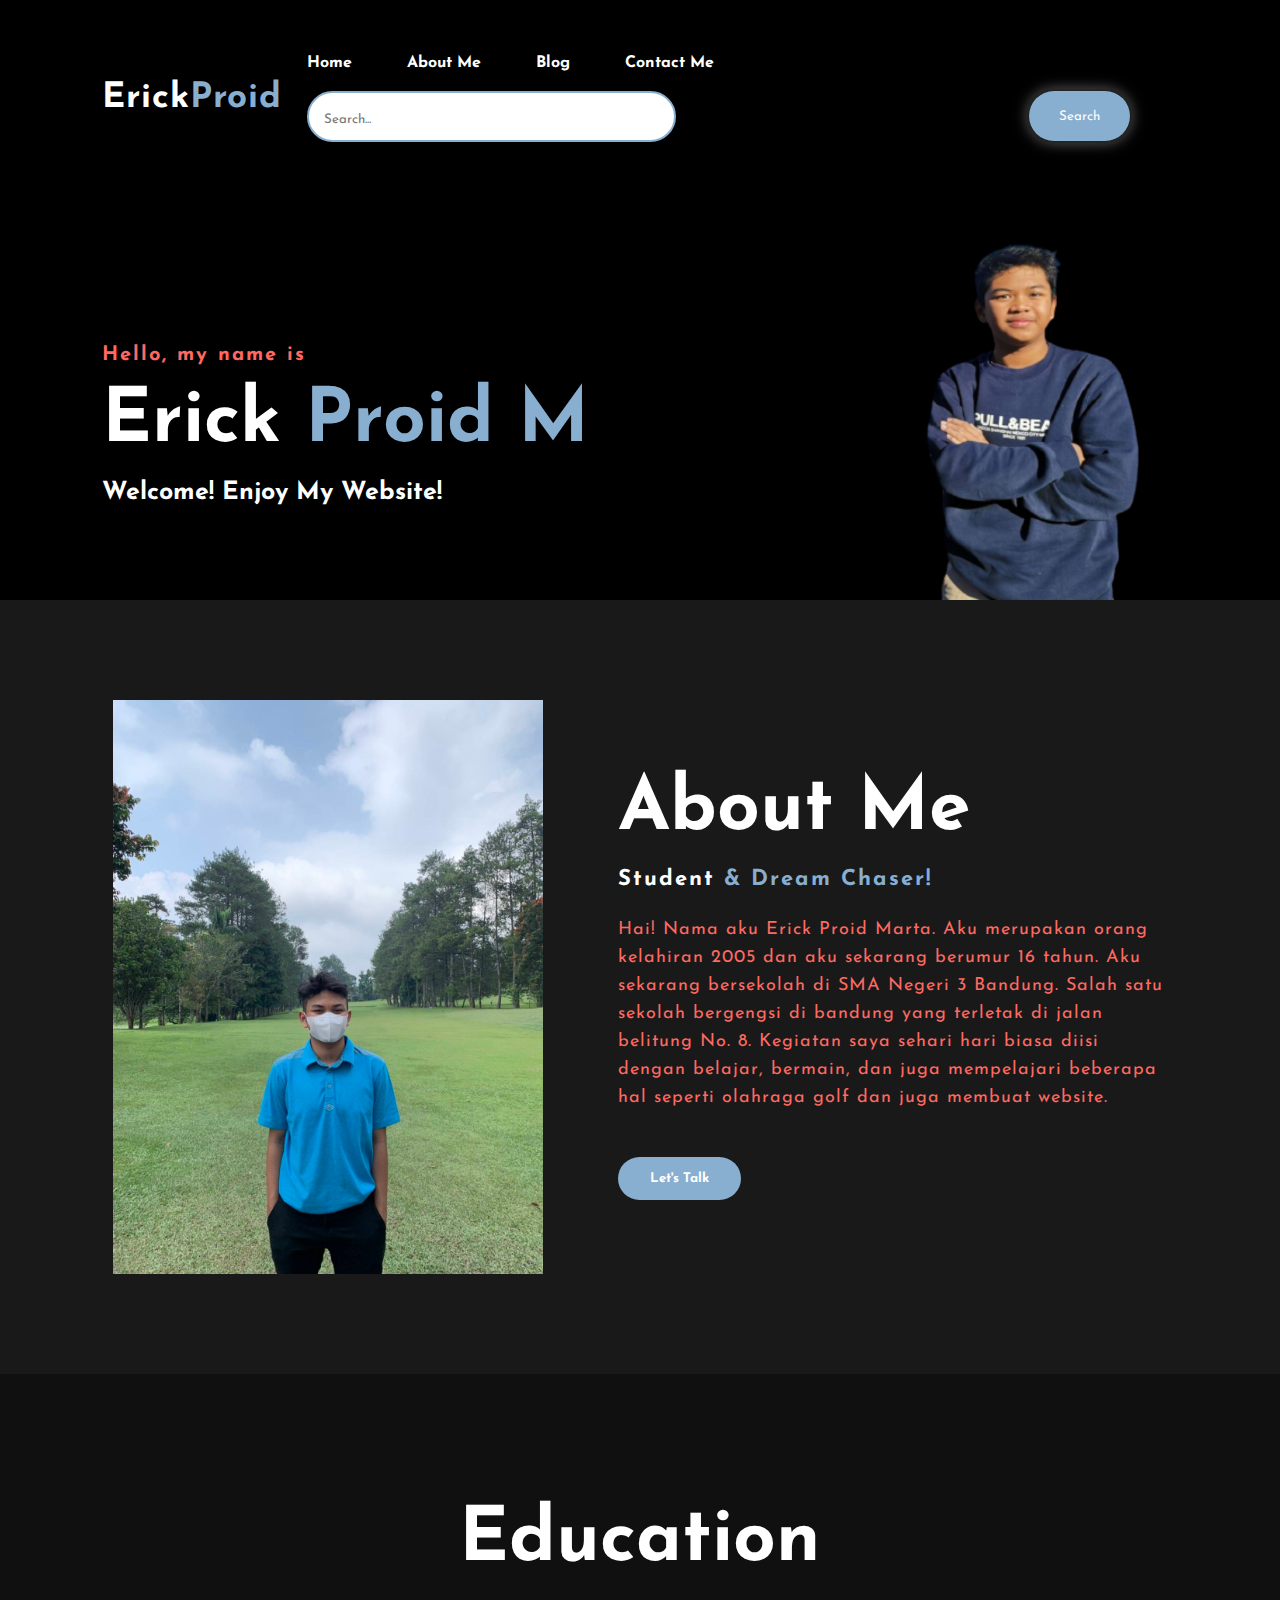
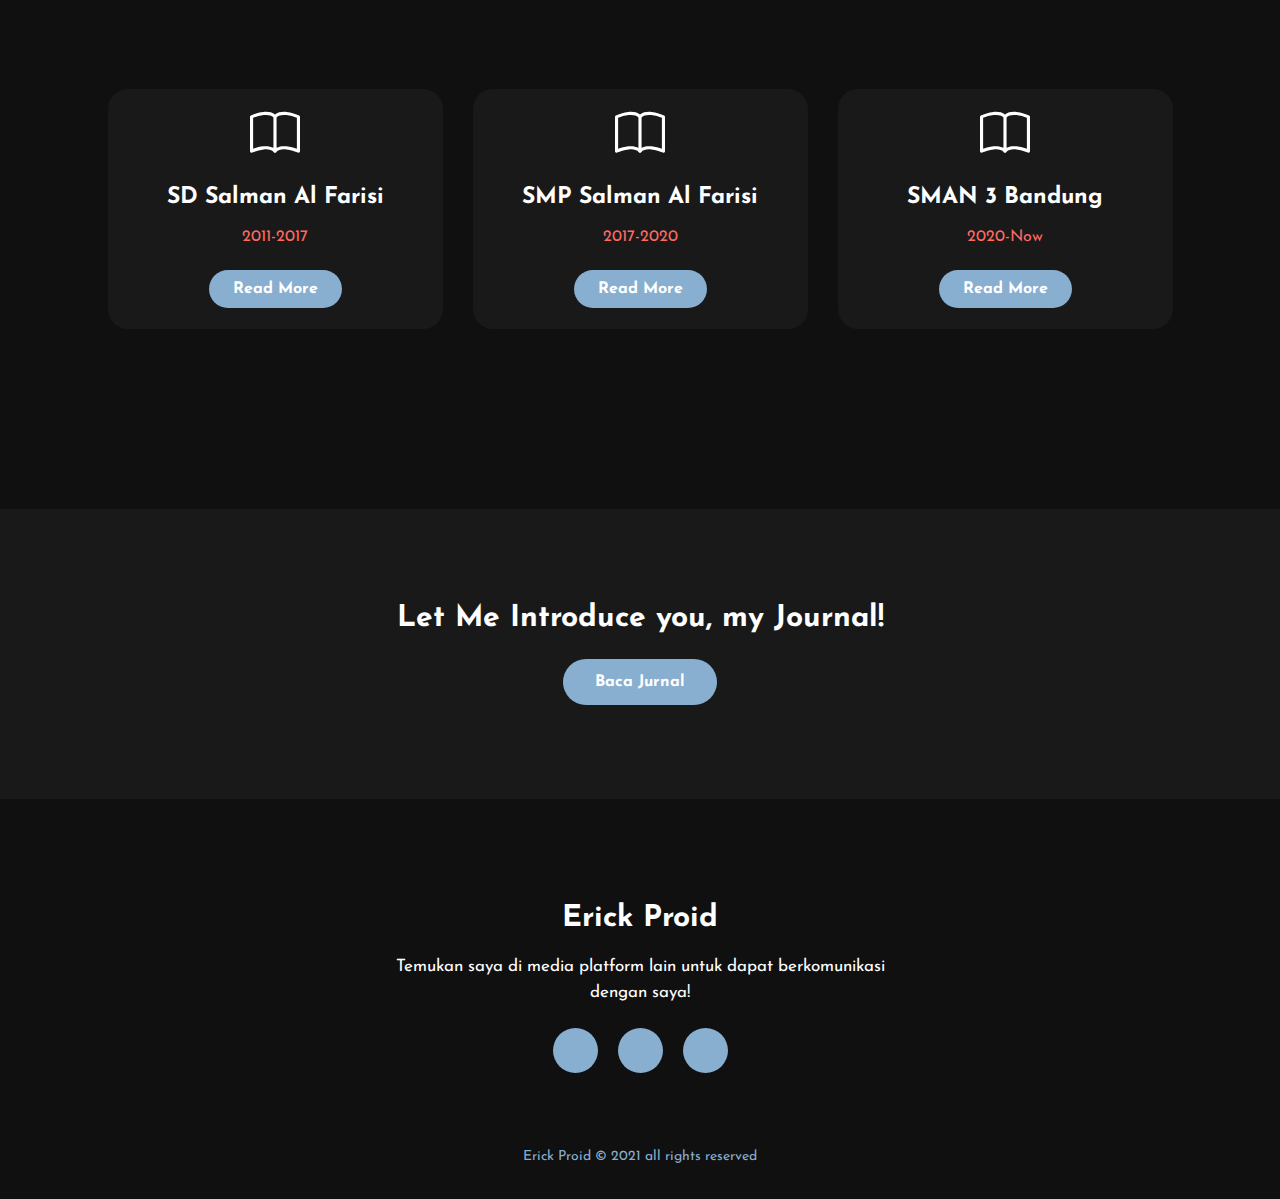
<file: index.html>
<!DOCTYPE html>
<html>
<head>
	<title>Profile Website | Erick Proid</title>
	<link rel="stylesheet" type="text/css" href="css/style.css">

	<link rel="preconnect" href="https://fonts.gstatic.com">
  <link href="https://fonts.googleapis.com/css2?family=Josefin+Sans:ital,wght@0,100;0,200;0,300;0,400;0,500;0,600;0,700;1,100;1,200;1,300;1,400;1,500;1,600;1,700&display=swap" rel="stylesheet">

  <link rel="stylesheet" href="https://cdnjs.cloudflare.com/ajax/libs/font-awesome/5.15.3/css/all.min.css" integrity="sha512-iBBXm8fW90+nuLcSKlbmrPcLa0OT92xO1BIsZ+ywDWZCvqsWgccV3gFoRBv0z+8dLJgyAHIhR35VZc2oM/gI1w==" crossorigin="anonymous" referrerpolicy="no-referrer" />

</head>
<body>
	<!----hero Section start---->

	<div class="hero">
		<nav>
			<h2 class="logo">Erick<span>Proid</span></h2>
			<ul>
				<li><a href="index.html">Home</a></li>
				<li><a href="#">About Me</a></li>
				<li><a href="blog-layout.html">Blog</a></li>
				<li><a href="contact-me.html">Contact Me</a></li>
				<li>
					<div class="searchbox">
					<form> 
						<input type="search" size="50" placeholder="Search...">
						<input type="submit" value="Search">
						</form>
					</div>
				</li>
				</div>
			</ul>
		</nav>

		<div class="content">
			<h4>Hello, my name is</h4>
			<h1>Erick <span>Proid M</span></h1>
			<h3>Welcome! Enjoy My Website!</h3>
		</div>
	</div>

	<!----About section start---->
	<section class="about">
		<div class="main">
			<img src="img/foto-about me.jpg">
			<div class="about-text">
				<h2>About Me</h2>
				<h5>Student <span>& Dream Chaser!</span></h5>
				<p>Hai! Nama aku Erick Proid Marta. Aku merupakan orang kelahiran 2005 dan aku sekarang berumur 16 tahun.
					Aku sekarang bersekolah di SMA Negeri 3 Bandung. Salah satu sekolah bergengsi di bandung yang terletak di 
				    jalan belitung No. 8. Kegiatan saya sehari hari biasa diisi dengan belajar, bermain, dan juga mempelajari 
					beberapa hal seperti olahraga golf dan juga membuat website.</p>
				<button type="button">Let's Talk</button>
			</div>
		</div>
	</section>

	<!-----service section start----------->
	<div class="service">
		<div class="title">
			<h2>Education</h2>
		</div>

		<div class="box">
			<div class="card">
				<svg xmlns="http://www.w3.org/2000/svg" width="50" height="50" fill="white" class="bi bi-book" viewBox="0 0 16 16">
					<path d="M1 2.828c.885-.37 2.154-.769 3.388-.893 1.33-.134 2.458.063 3.112.752v9.746c-.935-.53-2.12-.603-3.213-.493-1.18.12-2.37.461-3.287.811V2.828zm7.5-.141c.654-.689 1.782-.886 3.112-.752 1.234.124 2.503.523 3.388.893v9.923c-.918-.35-2.107-.692-3.287-.81-1.094-.111-2.278-.039-3.213.492V2.687zM8 1.783C7.015.936 5.587.81 4.287.94c-1.514.153-3.042.672-3.994 1.105A.5.5 0 0 0 0 2.5v11a.5.5 0 0 0 .707.455c.882-.4 2.303-.881 3.68-1.02 1.409-.142 2.59.087 3.223.877a.5.5 0 0 0 .78 0c.633-.79 1.814-1.019 3.222-.877 1.378.139 2.8.62 3.681 1.02A.5.5 0 0 0 16 13.5v-11a.5.5 0 0 0-.293-.455c-.952-.433-2.48-.952-3.994-1.105C10.413.809 8.985.936 8 1.783z"/>
				  </svg>
				<h5><br> SD Salman Al Farisi</h5>
				<div class="pra">
					<p>2011-2017</p>

					<p style="text-align: center;">
						<a class="button" href="https://goo.gl/maps/oZptdbUsakcNFCg79">Read More</a>
					</p>
				</div>
			</div>

			<div class="card">
				<svg xmlns="http://www.w3.org/2000/svg" width="50" height="50" fill="white" class="bi bi-book" viewBox="0 0 16 16">
					<path d="M1 2.828c.885-.37 2.154-.769 3.388-.893 1.33-.134 2.458.063 3.112.752v9.746c-.935-.53-2.12-.603-3.213-.493-1.18.12-2.37.461-3.287.811V2.828zm7.5-.141c.654-.689 1.782-.886 3.112-.752 1.234.124 2.503.523 3.388.893v9.923c-.918-.35-2.107-.692-3.287-.81-1.094-.111-2.278-.039-3.213.492V2.687zM8 1.783C7.015.936 5.587.81 4.287.94c-1.514.153-3.042.672-3.994 1.105A.5.5 0 0 0 0 2.5v11a.5.5 0 0 0 .707.455c.882-.4 2.303-.881 3.68-1.02 1.409-.142 2.59.087 3.223.877a.5.5 0 0 0 .78 0c.633-.79 1.814-1.019 3.222-.877 1.378.139 2.8.62 3.681 1.02A.5.5 0 0 0 16 13.5v-11a.5.5 0 0 0-.293-.455c-.952-.433-2.48-.952-3.994-1.105C10.413.809 8.985.936 8 1.783z"/>
				  </svg>
				<h5><br> SMP Salman Al Farisi</h5>
				<div class="pra">
					<p>2017-2020</p>

					<p style="text-align: center;">
						<a class="button" href="https://goo.gl/maps/nqAFo3U5QswgX9gM9">Read More</a>
					</p>
				</div>
			</div>

			<div class="card">
				<svg xmlns="http://www.w3.org/2000/svg" width="50" height="50" fill="white" class="bi bi-book" viewBox="0 0 16 16">
					<path d="M1 2.828c.885-.37 2.154-.769 3.388-.893 1.33-.134 2.458.063 3.112.752v9.746c-.935-.53-2.12-.603-3.213-.493-1.18.12-2.37.461-3.287.811V2.828zm7.5-.141c.654-.689 1.782-.886 3.112-.752 1.234.124 2.503.523 3.388.893v9.923c-.918-.35-2.107-.692-3.287-.81-1.094-.111-2.278-.039-3.213.492V2.687zM8 1.783C7.015.936 5.587.81 4.287.94c-1.514.153-3.042.672-3.994 1.105A.5.5 0 0 0 0 2.5v11a.5.5 0 0 0 .707.455c.882-.4 2.303-.881 3.68-1.02 1.409-.142 2.59.087 3.223.877a.5.5 0 0 0 .78 0c.633-.79 1.814-1.019 3.222-.877 1.378.139 2.8.62 3.681 1.02A.5.5 0 0 0 16 13.5v-11a.5.5 0 0 0-.293-.455c-.952-.433-2.48-.952-3.994-1.105C10.413.809 8.985.936 8 1.783z"/>
				  </svg>
				<h5><br> SMAN 3 Bandung</h5>
				<div class="pra">
					<p>2020-Now</p>

					<p style="text-align: center;">
						<a class="button" href="https://www.google.com/maps/place/SMA+Negeri+3+Bandung/@-6.9122575,107.6127496,17z/data=!3m1!4b1!4m5!3m4!1s0x2e68e76961f736bb:0xec1e28a948930064!8m2!3d-6.9122628!4d107.6149383">Read More</a>
					</p>
				</div>
			</div>
		</div>
	</div>

	<!------Contact Me------>
	<div class="contact-me">
		<p>Let Me Introduce you, my Journal!</p>
		<a class="button-two" href="blog-layout.html">Baca Jurnal</a>
	</div>

	<!------footer start--------->
	<footer>
		<p>Erick Proid</p>
		<p>Temukan saya di media platform lain untuk dapat berkomunikasi 
			dengan saya!</p>
		<div class="social">
			<a href="mailto:erick.proid@gmail.com" target="_blank"><i class="fa fa-envelope fa-lg"
				aria-hidden="true"></i></a>
			<a href="https://instagram.com/erickproid?utm_medium=copy_link"><i class="fab fa-instagram"></i></a>
			<a href="https://youtube.com/channel/UCEWD67o6vJeaQBRnJcL3M0A"><i class="fab fa-youtube"></i></a>
		</div>
		<p class="end">Erick Proid © 2021 all rights reserved</p>
	</footer>
</body>
</html>
</file>
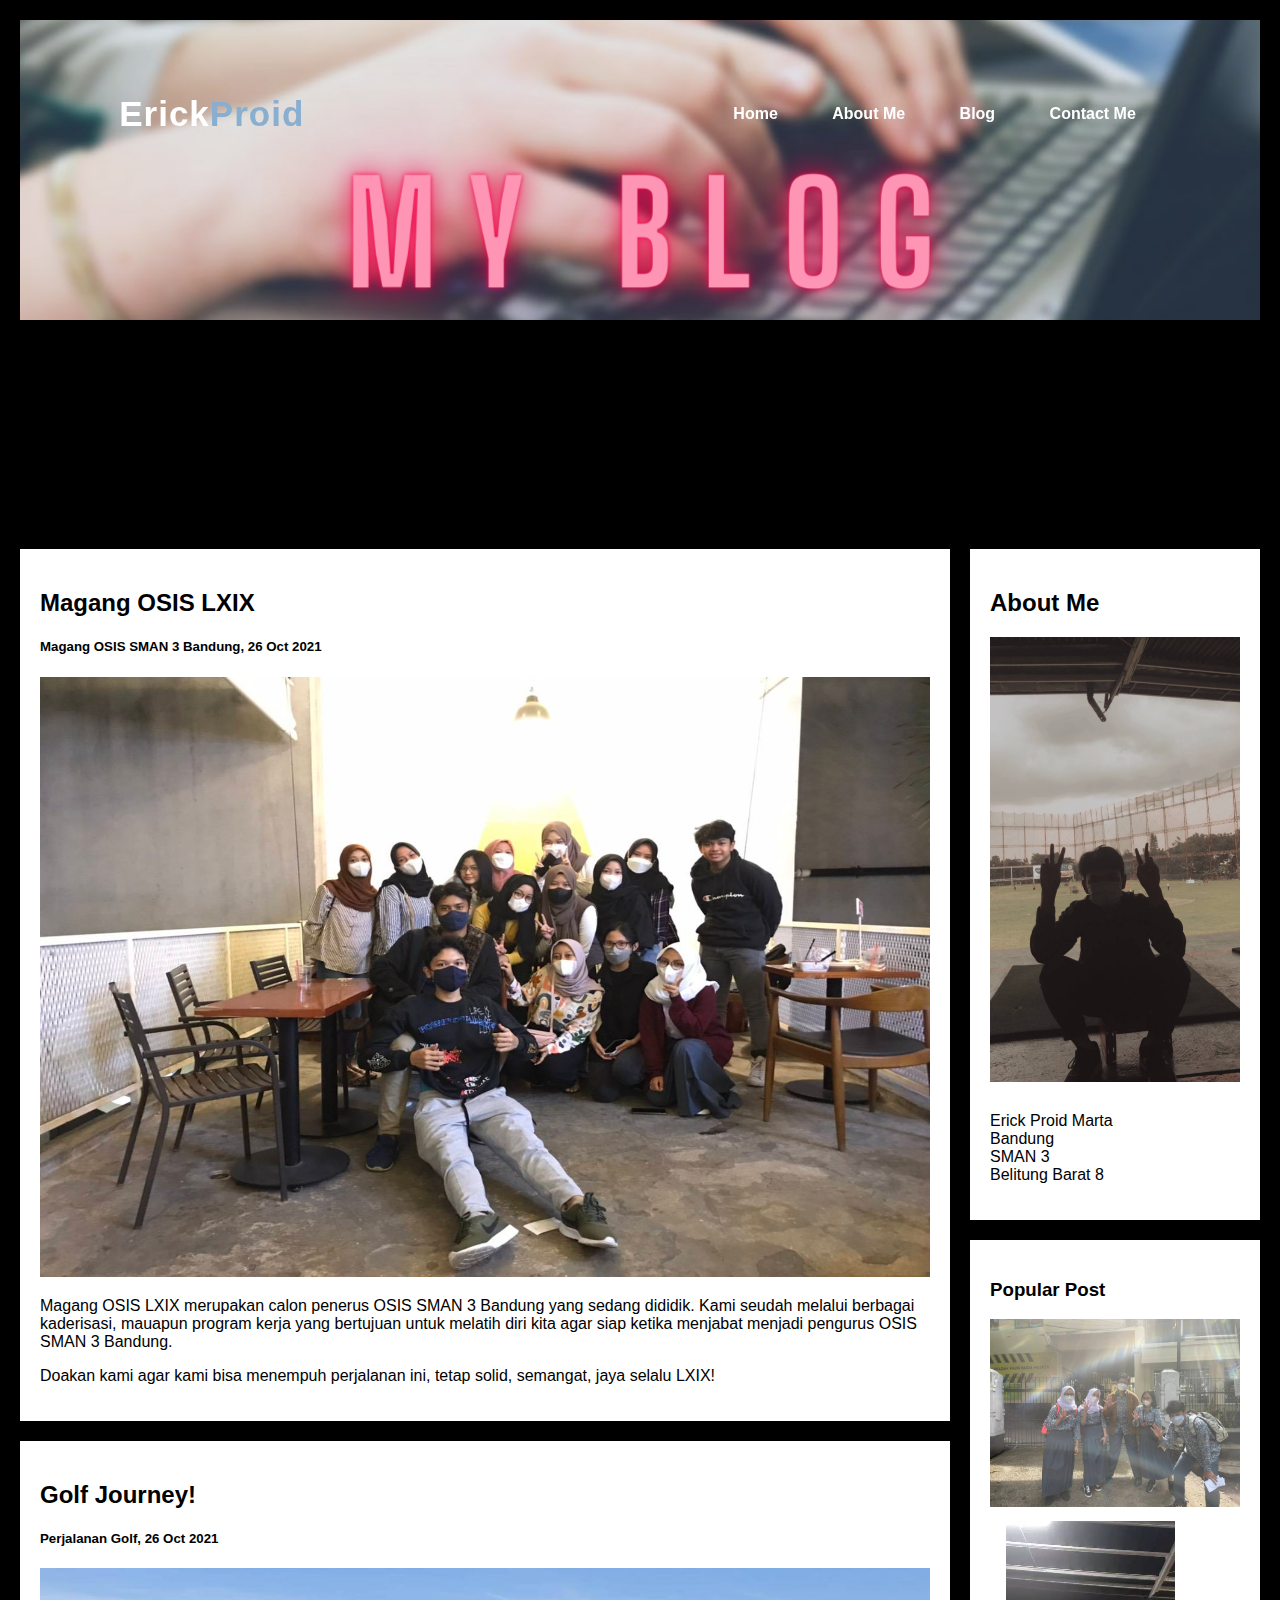
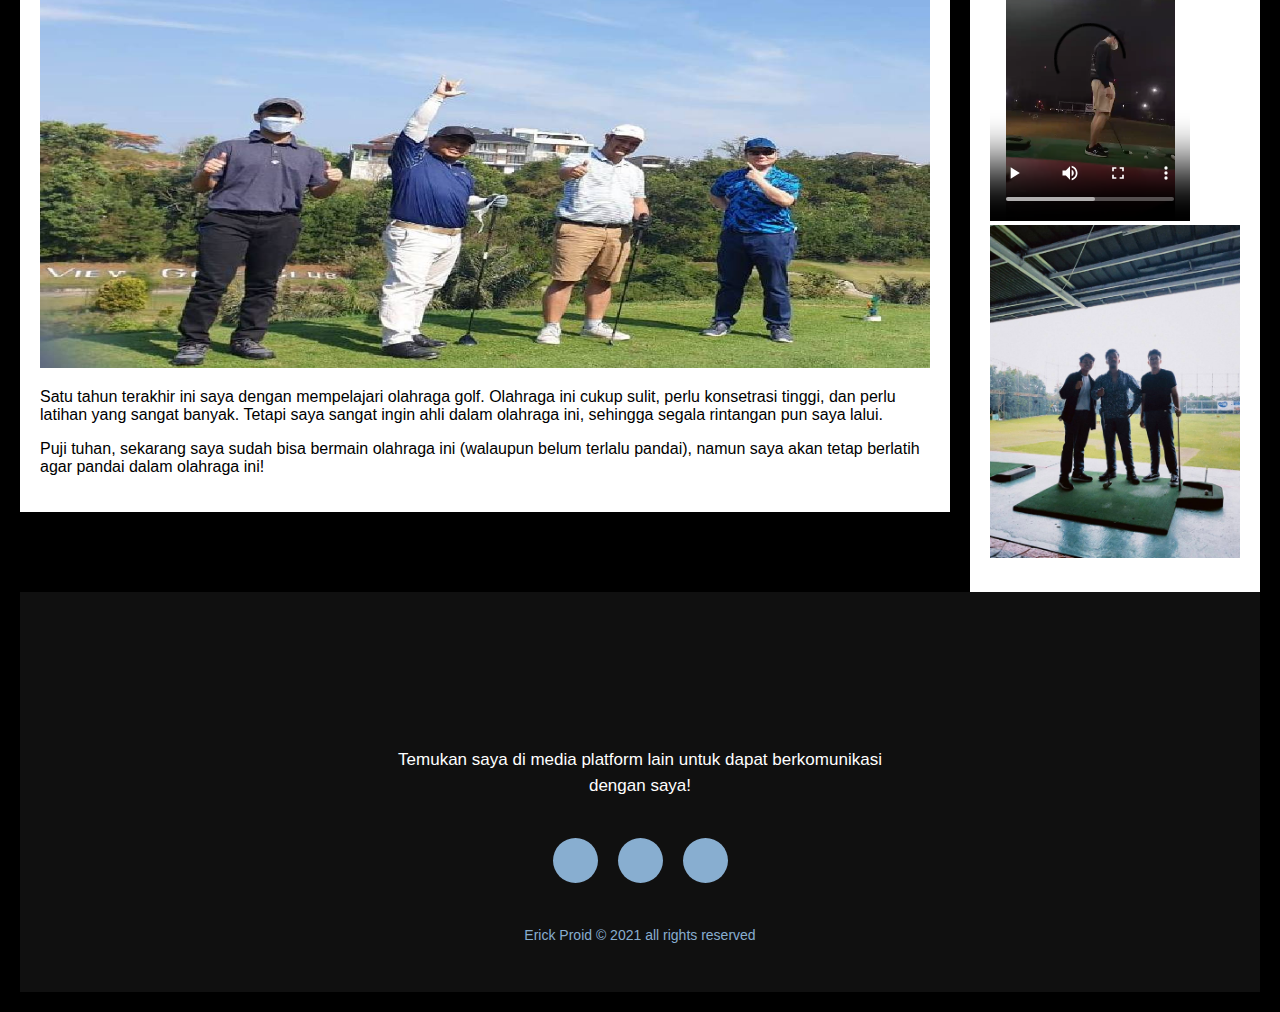
<file: blog-layout.html>
<!DOCTYPE html>
<html>
<head>
<meta name="viewport" content="width=device-width, initial-scale=1">
<title>Blog | Erick Proid</title>
<link rel="stylesheet" type="text/css" href="css/style-blog.css">
<link rel="stylesheet" href="https://cdnjs.cloudflare.com/ajax/libs/font-awesome/5.15.3/css/all.min.css" integrity="sha512-iBBXm8fW90+nuLcSKlbmrPcLa0OT92xO1BIsZ+ywDWZCvqsWgccV3gFoRBv0z+8dLJgyAHIhR35VZc2oM/gI1w==" crossorigin="anonymous" referrerpolicy="no-referrer" />
<body>
<!----hero Section start---->

	<div class="hero">
		<nav>
			<h2 class="logo">Erick<span>Proid</span></h2>
			<ul>
				<li><a href="index.html">Home</a></li>
				<li><a href="#">About Me</a></li>
				<li><a href="blog-layout.html">Blog</a></li>
				<li><a href="contact-me.html">Contact Me</a></li>
			</ul>
		</nav>

		<div class="content">
			<h1><br></h1>
			<h3><br></h3>
		</div>
	</div>

 <header>
 	<h1><br></h1>
 </header>
 <div class="row">
 	<div class="left-column">
 	  <div class="card">
 		<h2>Magang OSIS LXIX</h2>
 		<h5>Magang OSIS SMAN 3 Bandung, 26 Oct 2021</h5>
 		<img src="img/magangosislxix.jpg" height="600px" alt="magangosislxix"/>
 		<p>Magang OSIS LXIX merupakan calon penerus OSIS SMAN 3 Bandung yang sedang dididik. Kami seudah melalui berbagai kaderisasi, mauapun program kerja
		   yang bertujuan untuk melatih diri kita agar siap ketika menjabat menjadi pengurus OSIS SMAN 3 Bandung.
		 </p>
 		<p>Doakan kami agar kami bisa menempuh perjalanan ini, tetap solid, semangat, jaya selalu LXIX!</p>
 	  </div>
 	  <div class="card">
 		<h2>Golf Journey!</h2>
 		<h5>Perjalanan Golf, 26 Oct 2021</h5>
 		<img src="img/golf.jpg" height="400px" alt="blog "/>
 		<p>Satu tahun terakhir ini saya dengan mempelajari olahraga golf. Olahraga ini cukup sulit, perlu konsetrasi tinggi, dan perlu
			 latihan yang sangat banyak. Tetapi saya sangat ingin ahli dalam olahraga ini, sehingga segala rintangan pun saya lalui.
		 </p>
 		<p>Puji tuhan, sekarang saya sudah bisa bermain olahraga ini (walaupun belum terlalu pandai), namun saya akan tetap berlatih agar pandai
			 dalam olahraga ini!
		 </p>
 	  </div>
 	</div>

 	<div class="right-column">
 		<div class="card">
 			 <h2>About Me</h2>
 			 <img src="img/foto-erick.jpg" alt="me"/>
 			 <p>Erick Proid Marta<br>Bandung<br>SMAN 3<br>Belitung Barat 8</p>
 		</div>
 		<div class="card">
 			 <h3>Popular Post</h3>
 			 <img src="img/magangsie5lxix.jpg" alt="magang sie 5 lxix"/>
 			 <video controls src="img/video-golf.mp4" width="200px" height="300px" alt="video golf"></video>
 			 <img src="img/golf-bersama-teman.jpg" alt="golf bersama teman"/>
 		</div>
 	</div>
 </div>

<footer>
	<p></p>
	<p>Temukan saya di media platform lain untuk dapat berkomunikasi 
		dengan saya!</p>
	<div class="social">
		<a href="mailto:erick.proid@gmail.com" target="_blank"><i class="fa fa-envelope fa-lg"
			aria-hidden="true"></i></a>
		<a href="https://instagram.com/erickproid?utm_medium=copy_link"><i class="fab fa-instagram"></i></a>
		<a href="https://youtube.com/channel/UCEWD67o6vJeaQBRnJcL3M0A"><i class="fab fa-youtube"></i></a>
	</div>
	<p class="end">Erick Proid © 2021 all rights reserved</p>
</footer>

</body>
</head>
</file>
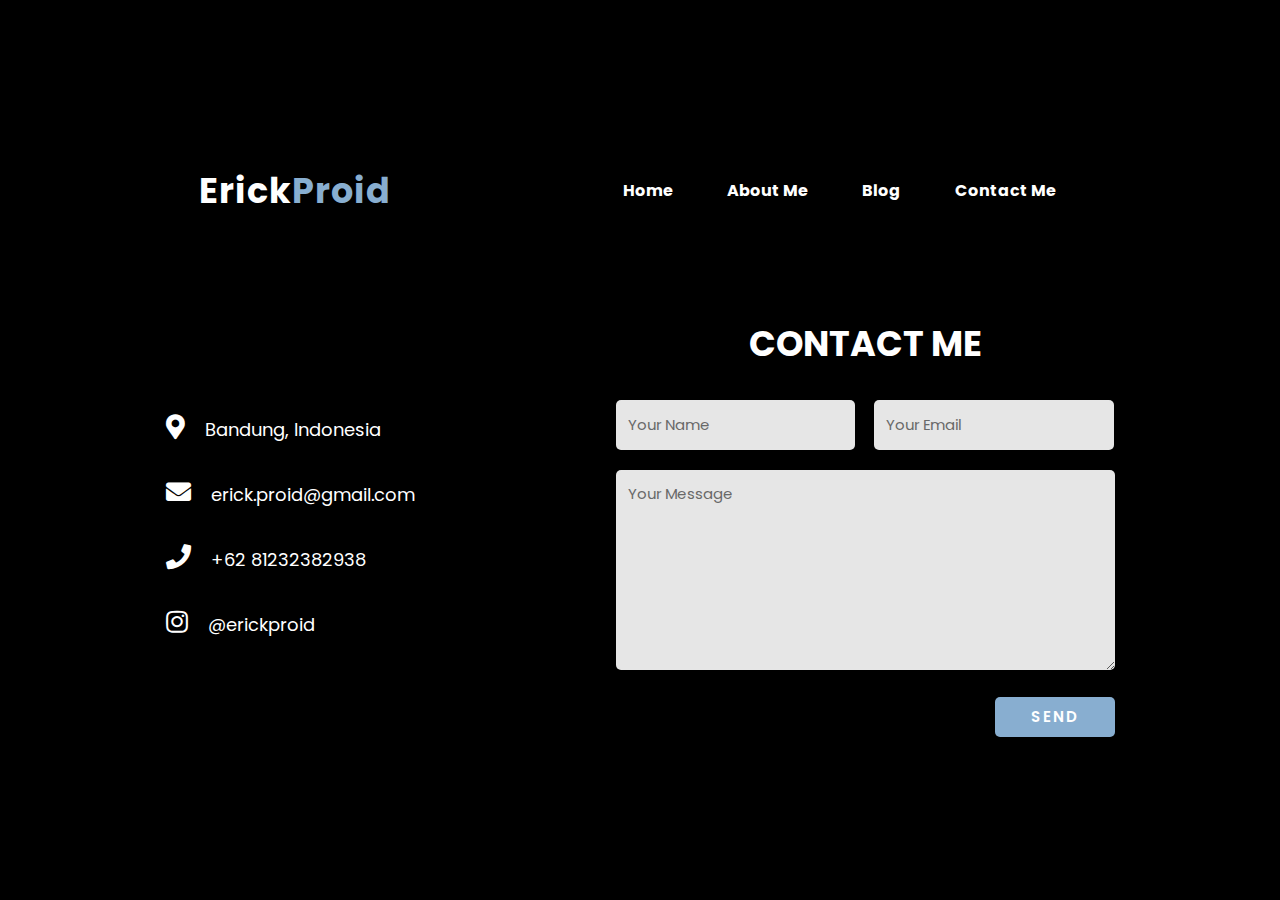
<file: contact-me.html>
<!DOCTYPE html>
<html lang="en" dir="ltr">
  <head>
    <meta charset="utf-8">
    <meta name="viewport" content="width=device-width, initial-scale=1.0">
    <title>Contact Me</title>
    <link rel="stylesheet" href="css/style-contact.css">
    <link rel="stylesheet" href="https://cdnjs.cloudflare.com/ajax/libs/font-awesome/5.13.1/css/all.min.css">
    <link rel="stylesheet" href="https://cdnjs.cloudflare.com/ajax/libs/font-awesome/5.15.3/css/all.min.css" integrity="sha512-iBBXm8fW90+nuLcSKlbmrPcLa0OT92xO1BIsZ+ywDWZCvqsWgccV3gFoRBv0z+8dLJgyAHIhR35VZc2oM/gI1w==" crossorigin="anonymous" referrerpolicy="no-referrer" />
  </head>
  <body>
    <!----hero Section start---->
	<div class="hero">
		<nav>
			<h2 class="logo">Erick<span>Proid</span></h2>
			<ul>
				<li><a href="index.html">Home</a></li>
				<li><a href="#">About Me</a></li>
				<li><a href="blog-layout.html">Blog</a></li>
				<li><a href="contact-me.html">Contact Me</a></li>
			</ul>
		</nav>

    <!--contact section start-->
    <div class="contact-section">
      <div class="contact-info">
        <div><i class="fas fa-map-marker-alt"></i>Bandung, Indonesia</div>
        <div><i class="fas fa-envelope"></i>erick.proid@gmail.com</div>
        <div><i class="fas fa-phone"></i>+62 81232382938</div>
        <div><i class="fab fa-instagram"></i>@erickproid</div>
      </div>
      <div class="contact-form">
        <h2>Contact Me</h2>
        <form class="contact" action="" method="post">
          <input type="text" name="name" class="text-box" placeholder="Your Name" required>
          <input type="email" name="email" class="text-box" placeholder="Your Email" required>
          <textarea name="message" rows="5" placeholder="Your Message" required></textarea>
          <input type="submit" name="submit" class="send-btn" value="Send">
        </form>
      </div>
    </div>
    <!--contact section end-->

  </body>
</html>
</file>
<file: css/style.css>
*{
	padding: 0;
	margin: 0;
	font-family: 'Josefin Sans', sans-serif;
	box-sizing: border-box;
}
.hero{
	height: 600px;
	width: 100%;
	background-image: url(../img/background-fix.png);
	background-size: cover;
	background-position: center;
}
nav{
	display: flex;
	align-items: center;
	justify-content: space-between;
	padding-top: 45px;
	padding-left: 8%;
	padding-right: 8%;
}
.searchbox form input:first-child{
		display: inline-block;
		width: 70%;
		padding: 20px 130px 14px 15px;
		border: 2px solid #88AED0;
		outline: none;
		border-radius: 30px;
	}
.searchbox form input:last-child{
		position: absolute;
		display: inline-block;
		outline: none;
		border: none;
		padding: 10px 30px;
		border-radius: 30px;
		background-color:#88AED0;
		color: white;
		box-shadow: 0px 0px 5px #000, 0px 0px 15px #858585;
		right: 150px; 
		height: 50px;
}
.searchbox form input:last-child:hover{
	background-color: transparent;
	border: 2px solid #88AED0;
	cursor: pointer;
}
.logo{
	color: white;
	font-size: 35px;
	letter-spacing: 1px;
	cursor: pointer;
}
span{
	color: #88AED0;
}
nav ul li{
	list-style-type: none;
	display: inline-block;
	padding: 10px  25px;
}
nav ul li a{
	color: white;
	text-decoration: none;
	font-weight: bold;
	text-transform: capitalize;
}
nav ul li a:hover{
	color: #88AED0;
	transition: .4s;
}
.content{
	position: absolute;
	top: 50%;
	left:8%;
	transform: translateY(-50%);
}
h1{
	color: white;
	margin: 20px 0px 20px;
	font-size: 75px;
}
h3{
	color: white;
	font-size: 25px;
	margin-bottom: 50px;
}
h4{
	color: #FF6961;
	letter-spacing: 2px;
	font-size: 20px;
}
.newslatter form{
	width: 380px;
	max-width: 100%;
	position: relative;
}
.about{
	width: 100%;
	padding: 100px 0px;
	background-color: #191919;
}
.about img{
	height: auto;
	width: 430px;
}
.about-text{
	width: 550px;
}
.main{
	width: 1130px;
	max-width: 95%;
	margin: 0 auto;
	display: flex;
	align-items: center;
	justify-content: space-around;
}
.about-text h2{
	color: white;
	font-size: 75px;
	text-transform: capitalize;
	margin-bottom: 20px;
}
.about-text h5{
	color: white;
	letter-spacing: 2px;
	font-size: 22px;
	margin-bottom: 25px;
	text-transform: capitalize;
}
.about-text p{
	color: #FF6961;
	letter-spacing: 1px;
	line-height: 28px;
	font-size: 18px;
	margin-bottom: 45px;
}
button{
	background-color:#88AED0;
	color: white;
	text-decoration: none;
	border: 2px solid transparent;
	font-weight: bold;
	padding: 13px 30px;
	border-radius: 30px;
	transition: .4s; 
}
button:hover{
	background-color: transparent;
	border: 2px solid #88AED0;
	cursor: pointer;
}

.service{
	background: #101010;
	width: 100%;
	padding: 100px 0px;
}
.title h2{
	color: white;
	font-size: 75px;
	width: 1130px;
	margin: 30px auto;
	text-align: center;
}
.box{
	display: flex;
	justify-content: center;
	align-items: center;
	min-height: 400px;
}
.card{
	height: 240px;
	width: 335px;
	padding: 20px 35px;
	background: #191919;
	border-radius: 20px;
	margin: 15px;
	position: relative;
	overflow: hidden;
	text-align: center;
}
.card i{
	font-size: 50px;
	display: block;
	text-align: center;
	margin: 25px 0px;
	color: #88AED0;
}
h5{
	color: white;
	font-size: 23px;
	margin-bottom: 15px;
}
.pra p{
	color: #FF6961;
	font-size: 16px;
	line-height: 27px;
	margin-bottom: 25px;
}
.card .button{
	background-color:#88AED0;
	color: white;
	text-decoration: none;
	border: 2px solid transparent;
	font-weight: bold;
	padding: 9px 22px;
	border-radius: 30px;
	transition: .4s; 
}
.card .button:hover{
	background-color: transparent;
	border: 2px solid #88AED0;
	cursor: pointer;
}
.contact-me{
	width: 100%;
	height: 290px;
	background: #191919;
	display: flex;
	align-items: center;
	flex-direction: column;
	justify-content: center;
}
.contact-me p{
	color: white;
	font-size: 30px;
	font-weight: bold;
	margin-bottom: 25px;
}
.contact-me .button-two{
	background-color:#88AED0;
	color: white;
	text-decoration: none;
	border: 2px solid transparent;
	font-weight: bold;
	padding: 13px 30px;
	border-radius: 30px;
	transition: .4s; 
}
.contact-me .button-two:hover{
	background-color: transparent;
	border: 2px solid #88AED0;
	cursor: pointer;
}
footer{
	position: relative;
	width: 100%;
	height: 400px;
	background: #101010;
	display: flex;
	flex-direction: column;
	align-items: center;
	justify-content: center;
}
footer p:nth-child(1){
	font-size: 30px;
	color: white;
	margin-bottom: 20px;
	font-weight: bold;
}
footer p:nth-child(2){
	color: white;
	font-size: 17px;
	width: 500px;
	text-align: center;
	line-height: 26px;
}
.social{
	display: flex;
}
.social a{
	width: 45px;
	height: 45px;
	display: flex;
	align-items: center;
	justify-content: center;
	background:  #88AED0;
	border-radius: 50%;
	margin: 22px 10px;
	color: white;
	text-decoration: none;
	font-size: 20px;
}
.social a:hover{
	transform: scale(1.3);
	transition: .3s;
}
.end{
	position: absolute;
	color:#88AED0;
	bottom: 35px;
	font-size: 14px; 
}
</file>
<file: css/style-blog.css>
body{
	font-family: 'Josefin Sans', sans-serif;
	margin:0;
	padding:20px;
	background-color: black;
}
.hero{
	height: 300px;
	width: 100%;
	background-image: url(../img/banner-blog.png);
	background-size: cover;
	background-position: center;
}
nav{
	display: flex;
	align-items: center;
	justify-content: space-between;
	padding-top: 45px;
	padding-left: 8%;
	padding-right: 8%;
}
.logo{
	color: white;
	font-size: 35px;
	letter-spacing: 1px;
	cursor: pointer;
}
span{
	color: #88AED0;
}
nav ul li{
	list-style-type: none;
	display: inline-block;
	padding: 10px  25px;
}
nav ul li a{
	color: white;
	text-decoration: none;
	font-weight: bold;
	text-transform: capitalize;
}
nav ul li a:hover{
	color: #88AED0;
	transition: .4s;
}
.btn{
	background-color:#88AED0;
	color: white;
	text-decoration: none;
	border: 2px solid transparent;
	font-weight: bold;
	padding: 10px 25px;
	border-radius: 30px;
	transition: transform .4s; 
}
.btn:hover{
	transform: scale(1.2);
}
*{
	box-sizing: border-box;
}
.row:after{
	content: '';
	display: table;
	clear: both;
}
header{
	background-color: none;
	padding:30px;
}
header h1{
	text-align: center;
	font-size:60px;
	color:#ffffff;
	margin:1.5 0px;
	cursor: pointer;
}

h2{
	color:#000000;
margin:1.5 0px;	
}
.left-column{
float: left;
width: 75%;	
}

.right-column{
 width: 25%;
 float: right;
 padding-left:20px;
}
.card{
	padding: 20px;
	background-color: #ffffff;
 margin-top:20px;
}

.card img{
	width: 100%;
}


.right-column .card img{
	margin-bottom: 10px;
}


footer{
	position: relative;
	width: 100%;
	height: 400px;
	background: #101010;
	display: flex;
	flex-direction: column;
	align-items: center;
	justify-content: center;
}
footer p:nth-child(1){
	font-size: 30px;
	color: white;
	margin-bottom: 20px;
	font-weight: bold;
}
footer p:nth-child(2){
	color: white;
	font-size: 17px;
	width: 500px;
	text-align: center;
	line-height: 26px;
}
.social{
	display: flex;
}
.social a{
	width: 45px;
	height: 45px;
	display: flex;
	align-items: center;
	justify-content: center;
	background:  #88AED0;
	border-radius: 50%;
	margin: 22px 10px;
	color: white;
	text-decoration: none;
	font-size: 20px;
}
.social a:hover{
	transform: scale(1.3);
	transition: .3s;
}
.end{
	position: absolute;
	color:#88AED0;
	bottom: 35px;
	font-size: 14px; 
}

/*responsive */

@media(max-width:800px){
	.left-column,.right-column{
    width: 100%;
    padding: 0px;
	}
}
</file>
<file: css/style-contact.css>
@import url('https://fonts.googleapis.com/css2?family=Poppins:wght@400;500;600;700&display=swap');

*{
  margin: 0;
  padding: 0;
  box-sizing: border-box;
  font-family: "Poppins", sans-serif;
}
nav{
	display: flex;
	align-items: center;
	justify-content: space-between;
	padding-top: 0;
	padding-left: 8%;
	padding-right: 8%;
}
.logo{
	color: white;
	font-size: 35px;
	letter-spacing: 1px;
	cursor: pointer;
}
span{
	color: #88AED0;
}
nav ul li{
	list-style-type: none;
	display: inline-block;
	padding: 10px  25px;
}
nav ul li a{
	color: white;
	text-decoration: none;
	font-weight: bold;
	text-transform: capitalize;
}
nav ul li a:hover{
	color: #88AED0;
	transition: .4s;
}
.btn{
	background-color:#88AED0;
	color: white;
	text-decoration: none;
	border: 2px solid transparent;
	font-weight: bold;
	padding: 10px 25px;
	border-radius: 30px;
	transition: transform .4s; 
}
.btn:hover{
	transform: scale(1.2);
}
body{
  min-height: 100vh;
  background-color: #000;
  background-size: cover;
  display: flex;
  justify-content: center;
  align-items: center;
}

.contact-section{
  width: 100%;
  display: flex;
  justify-content: center;
  align-items: center;
  padding-top: 100px;
}

.contact-info{
  color: #fff;
  max-width: 500px;
  line-height: 65px;
  padding-left: 50px;
  font-size: 18px;
}

.contact-info i{
  margin-right: 20px;
  font-size: 25px;
}

.contact-form{
  max-width: 700px;
  margin-right: 50px;
}

.contact-info, .contact-form{
  flex: 1;
}

.contact-form h2{
  color: #fff;
  text-align: center;
  font-size: 35px;
  text-transform: uppercase;
  margin-bottom: 30px;
}

.contact-form .text-box{
  background: #fff;
  color: #000;
  border: none;
  width: calc(50% - 10px);
  height: 50px;
  padding: 12px;
  font-size: 15px;
  border-radius: 5px;
  box-shadow: 0 1px 1px rgba(0, 0, 0, 0.1);
  margin-bottom: 20px;
  opacity: 0.9;
}

.contact-form .text-box:first-child{
  margin-right: 15px;
}

.contact-form textarea{
  background: #fff;
  color: #000;
  border: none;
  width: 100%;
  padding: 12px;
  font-size: 15px;
  min-height: 200px;
  max-height: 400px;
  resize: vertical;
  border-radius: 5px;
  box-shadow: 0 1px 1px rgba(0, 0, 0, 0.1);
  margin-bottom: 20px;
  opacity: 0.9;
}

.contact-form .send-btn{
  float: right;
  background: #88AED0;
  color: #fff;
  border: none;
  width: 120px;
  height: 40px;
  font-size: 15px;
  font-weight: 600;
  text-transform: uppercase;
  letter-spacing: 2px;
  border-radius: 5px;
  cursor: pointer;
  transition: 0.3s;
  transition-property: background;
}

.contact-form .send-btn:hover{
  transform: scale(1.05);
}

@media screen and (max-width: 950px){
  .contact-section{
    flex-direction: column;
  }

  .contact-info, .contact-form{
    margin: 30px 50px;
  }

  .contact-form h2{
    font-size: 30px;
  }

  .contact-form .text-box{
    width: 100%;
  }
}
</file>
